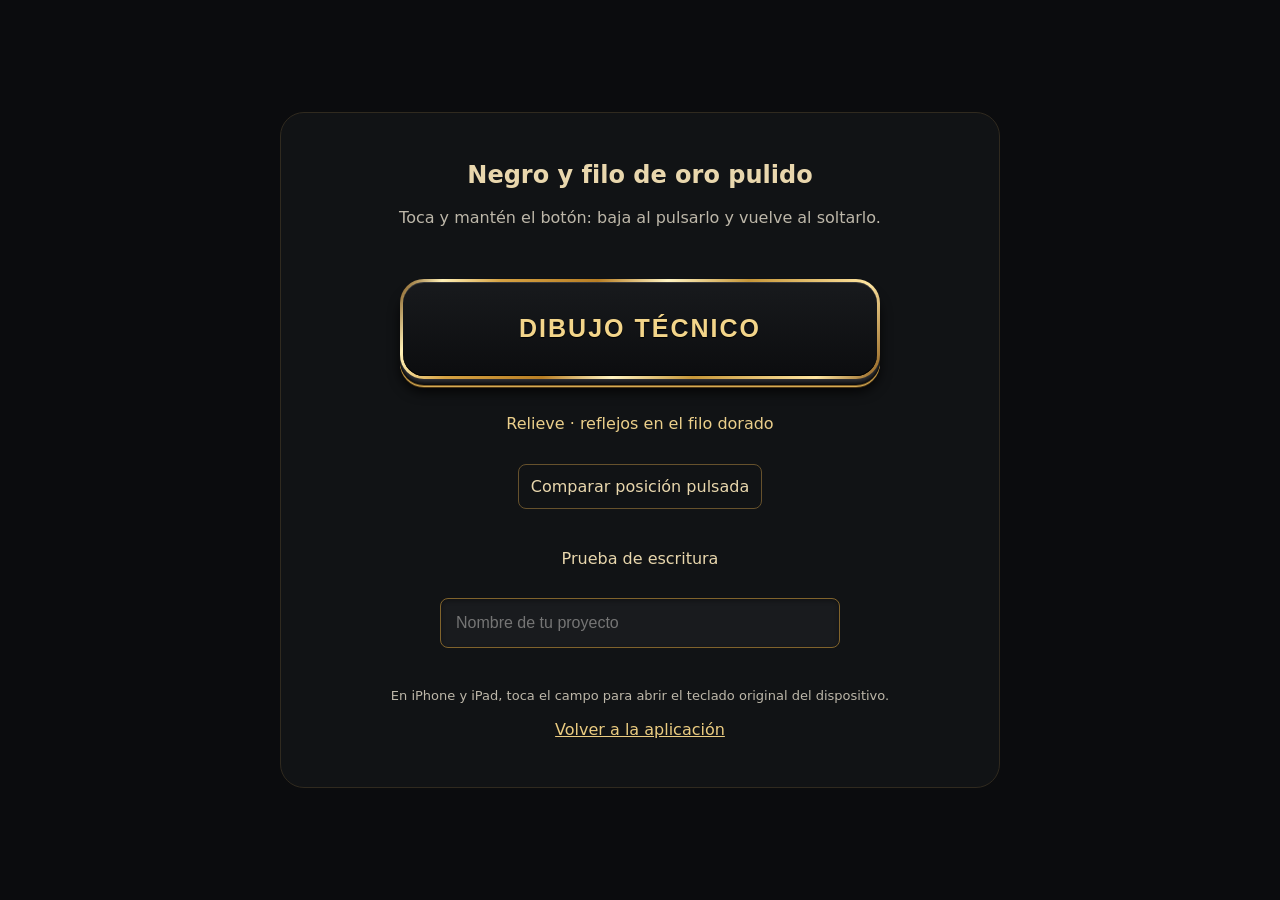
<file: boton-demo.html>
<!doctype html><html lang="es"><meta charset="utf-8"><meta name="viewport" content="width=device-width,initial-scale=1"><title>ACA · Prueba del botón negro y oro</title><link rel="stylesheet" href="premium.css?v=2"><style>*{box-sizing:border-box}body{margin:0;min-height:100vh;background:#0c0d10;color:#e9d7ad;font:16px system-ui;display:grid;place-items:center;padding:24px}.card{width:min(720px,100%);text-align:center;padding:48px 30px;background:#111315;border:1px solid #302a1f;border-radius:24px}h1{font-size:24px;margin:0 0 12px}p{color:#bdb7a9;line-height:1.6}#sample{display:block;margin:48px auto 35px;width:min(480px,95%);min-height:100px;font-size:25px;letter-spacing:2px;border-width:3px;border-radius:24px}input[type=text]{width:min(400px,100%);padding:15px;margin:10px auto 25px}label{display:block;margin:20px}input[type=checkbox]{accent-color:#eac776;width:20px;height:20px;vertical-align:middle}#hold:checked~#sample{transform:translateY(6px);box-shadow:inset 0 3px 8px #000,0 1px 0 #151617,0 2px 0 #bd9445,0 3px 0 #4d3817,0 5px 5px #0009;filter:brightness(.94)}#hold{position:absolute;left:-9999px}.controls{display:flex;gap:15px;justify-content:center;align-items:center}.controls label{padding:12px;border:1px solid #66512c;border-radius:8px;cursor:pointer}.note{font-size:13px}a{color:#ebcc81}#state{min-height:30px;color:#ebcf8b}.card button:active{transform:translateY(5px)}</style><section class="card"><h1>Negro y filo de oro pulido</h1><p>Toca y mantén el botón: baja al pulsarlo y vuelve al soltarlo.</p><input type="checkbox" id="hold"><button id="sample">DIBUJO TÉCNICO</button><div id="state">Relieve · reflejos en el filo dorado</div><div class="controls"><label for="hold">Comparar posición pulsada</label></div><label for="project">Prueba de escritura</label><input id="project" type="text" placeholder="Nombre de tu proyecto" autocomplete="off"><p class="note">En iPhone y iPad, toca el campo para abrir el teclado original del dispositivo.</p><a href="./?revision=oro2">Volver a la aplicación</a></section></html>
</file>
<file: premium.css>
/* Black enamel and polished gold rim; the drawing sheet stays white. */
:root{--gold-light:#ffedac;--gold:#dbad4f;--gold-dark:#80541c}
body{background:#0b0c0e!important}header{background:#101113!important;border-bottom-color:#b98d35}
button,#technicalStudio button{position:relative;isolation:isolate;color:#f3d58a;background:linear-gradient(#181a1d,#0c0d0f) padding-box,linear-gradient(120deg,#7b531b 0%,#fff0b6 8%,#d6a243 19%,#b97f25 37%,#fff3c1 50%,#c79739 65%,#ffe5a1 88%,#8e5e1c 100%) border-box;border:1.5px solid transparent;border-radius:11px;box-shadow:inset 0 1px 0 #fff2, inset 0 -1px 0 #000,0 3px 0 #191509,0 4px 0 #735522,0 7px 9px #0008;text-shadow:0 1px 1px #000;transition:transform 100ms ease,box-shadow 100ms ease,filter 100ms ease;touch-action:manipulation;-webkit-tap-highlight-color:transparent;font-weight:600}
button:hover,#technicalStudio button:hover{filter:brightness(1.13)}
button:active,#technicalStudio button:active,button.demoPressed{transform:translateY(4px);box-shadow:inset 0 2px 5px #000b,inset 0 1px 0 #e6bd6233,0 1px 0 #80612a,0 2px 3px #0008;filter:brightness(.95)}
button.primary,button.active,#technicalStudio .tsTabs button[aria-expanded=true],#technicalStudio .tsRail button[aria-pressed=true]{color:#ffe9ac;background:linear-gradient(#242116,#10100e) padding-box,linear-gradient(115deg,#ba812b,#fff5c9 12%,#c38e2f 31%,#ffdc79 53%,#fff4bd 78%,#ab7221) border-box;border:1.5px solid transparent;box-shadow:inset 0 1px 0 #fff2,0 3px 0 #1c170d,0 4px 0 #b18a3a,0 7px 10px #0008}
button.primary:active,button.active:active,#technicalStudio .tsTabs button:active,#technicalStudio .tsRail button:active{transform:translateY(4px);box-shadow:inset 0 2px 5px #000b,0 1px 0 #b18a3a,0 2px 3px #0008}
button:disabled,#technicalStudio button:disabled{opacity:.38;transform:none;box-shadow:none;cursor:default}
button:focus-visible,#technicalStudio button:focus-visible{outline:2px solid #fff0ae;outline-offset:4px}
.panel{background:#121315;border-color:#705628}.toolbar{gap:10px;padding-bottom:5px}
#technicalStudio{background:#101113;border-color:#9a7734}#technicalStudio .tsTop{background:#101113}#technicalStudio .tsTabs{padding:9px;gap:9px;background:#101113}#technicalStudio .tsTabs button{background:linear-gradient(#181a1d,#0c0d0f) padding-box,linear-gradient(115deg,#936624,#fff0b6 12%,#c9973b 33%,#fff1b2 72%,#946321) border-box;border:1.5px solid transparent;flex-shrink:0}#technicalStudio .tsMenu{background:#191a1d;gap:10px;padding:15px 12px}#technicalStudio .tsRail{gap:10px;background:#121315;padding:10px 8px}#technicalStudio .tsSurface{background:white}#technicalStudio input,#technicalStudio select,input,select{font-size:16px;background:#191b1e;color:#f1dfb1;border:1px solid #80632c;border-radius:8px;box-shadow:inset 0 2px 4px #0005}input:focus,select:focus,#technicalStudio input:focus,#technicalStudio select:focus{outline:2px solid #e9c878;outline-offset:2px;box-shadow:0 0 0 4px #ba8e2c22,inset 0 2px 4px #0005}
@media(prefers-reduced-motion:reduce){button,#technicalStudio button{transition:none}}

/* Approved stronger physical depth: dark machined sidewall and lower gold lip. */
button,#technicalStudio button,button.primary,button.active,#technicalStudio .tsTabs button[aria-expanded=true],#technicalStudio .tsRail button[aria-pressed=true]{box-shadow:inset 0 1px 0 #ffffff24,inset 0 -1px 0 #000,0 1px 0 #303033,0 2px 0 #252629,0 3px 0 #202124,0 4px 0 #191a1c,0 5px 0 #131416,0 6px 0 #0b0c0d,0 7px 0 #806028,0 8px 0 #d6ac55,0 9px 0 #4d3817,0 13px 12px #000b}
button:active,#technicalStudio button:active,button.primary:active,button.active:active,#technicalStudio .tsTabs button:active,#technicalStudio .tsRail button:active,button.demoPressed{transform:translateY(6px);box-shadow:inset 0 2px 6px #000b,inset 0 1px 0 #d3a64b33,0 1px 0 #131416,0 2px 0 #ac8237,0 3px 0 #4d3817,0 5px 5px #0009;filter:brightness(.96)}
button:disabled,#technicalStudio button:disabled{transform:none;box-shadow:none}
.toolbar{gap:14px;padding-bottom:10px}#technicalStudio .tsTabs{padding-bottom:16px;gap:12px}#technicalStudio .tsRail{gap:14px;padding-bottom:16px}#technicalStudio .tsTop{padding-bottom:18px}#technicalStudio .tsMenu{row-gap:16px;padding-bottom:22px}
</file>
